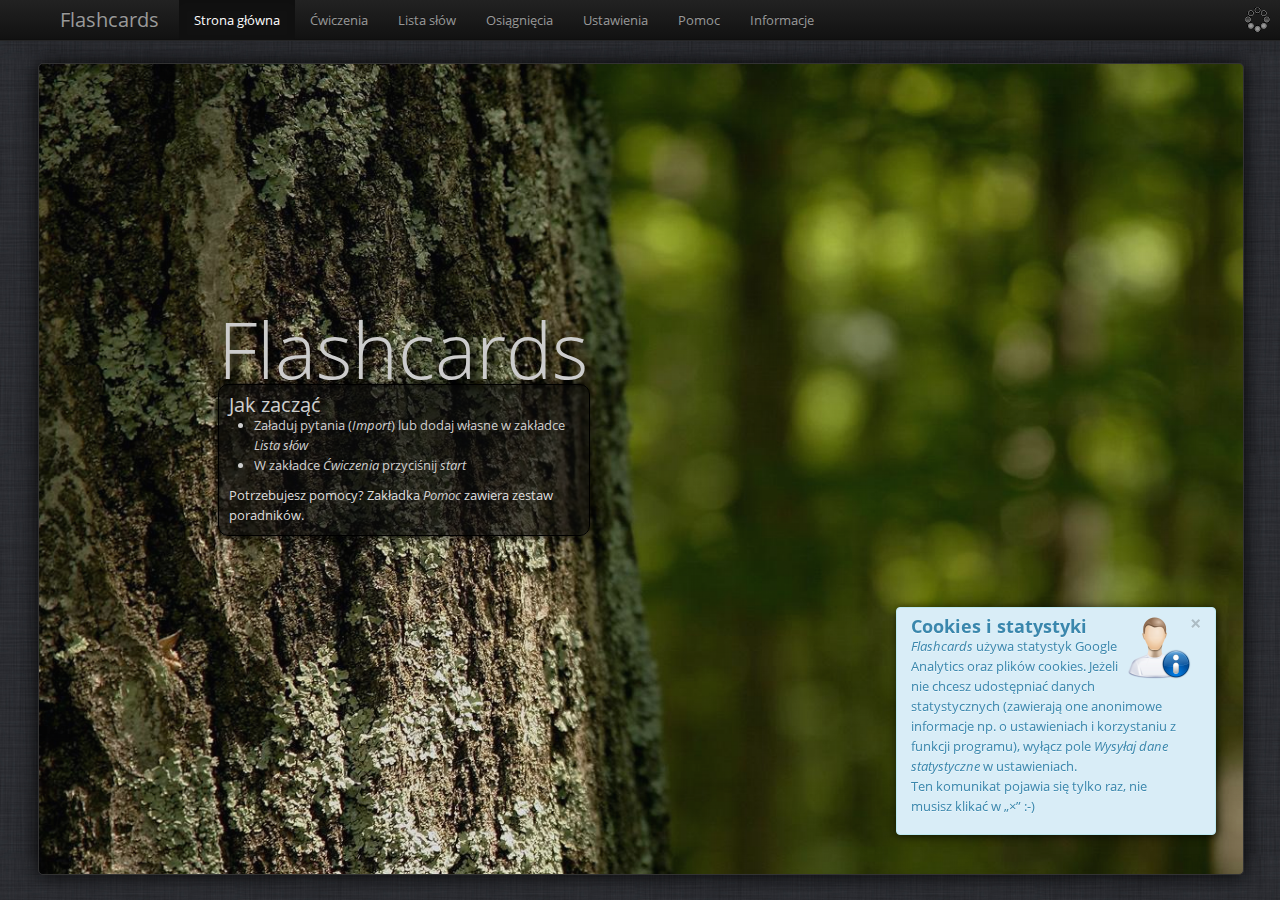
<file: index.htm>
<!DOCTYPE html>
<html xmlns="http://www.w3.org/1999/xhtml" lang="en">
    <head>
        <meta http-equiv="Content-Type" content="text/html; charset=utf-8" />
        
        <meta name="viewport" content="width=device-width, initial-scale=1.0, user-scalable=no">
        <meta name="apple-mobile-web-app-capable" content="yes">
            
        <link href="/css/bootstrap.min.css" rel="stylesheet">
        <link href="/css/bootstrap-responsive.min.css" rel="stylesheet">
        <link href="/css/font-awesome.min.css" rel="stylesheet" media="screen and (max-width: 768px)" />
        
        <link href="/css/flashcards.css" rel="stylesheet" media="screen">
        <link href="/css/flashcards-fonts.css" rel="stylesheet" media="screen and (min-width: 768px)" />
        <link href="/css/flashcards-mobile.css" rel="stylesheet" media="screen and (max-width: 768px)" />
        
        <link href="/css/flashcards-print.css" rel="stylesheet" media="print">
        
        
        <link href="/css/jquery.notifyBar.css" rel="stylesheet">
        <link rel="icon" type="image/png" href="/icon.png" />
        <title>Flashcards</title>
    </head>
    <body>
        <div class="navbar navbar-fixed-top navbar-inverse" id="navbar">
            <div class="navbar-inner">
                <div class="container">
                    <a class="font-300 brand" href="#main">Flashcards</a>
                    <div class="nav-collapse">
                        <ul class="nav">
                            <li>
                                <a href="#main">Strona główna</a>
                            </li>
                            <li>
                                <a href="#training">Ćwiczenia</a>
                            <li>
                                <a href="#wordlist">Lista słów</a>
                            </li>
                            <li>
                                <a href="#achi">Osiągnięcia</a>
                            </li>
                            <li>
                                <a href="#config">Ustawienia</a>
                            </li>
                            <li>
                                <a href="http://txt.chommik.eu/flashcards-help" target="_blank">Pomoc</a>
                            </li>
                            <li>
                                <a href="#info">Informacje</a>
                            </li>
                        </ul>
                        <ul class="nav pull-right">
                            <li>
                                <img id="loading" src="/img/loading2.gif">
                            </li>
                        </ul>
                    </div><!--/.nav-collapse -->
                </div>
            </div>
        </div>
    
        <button class="btn btn-inverse" id="mobile-navbar-btn"><i class="fa fa-bars"></i></button>
        <div class="navbar navbar-inverse" id="navbar-mobile">
            <div class="navbar-inner">
                <ul class="nav">
                    <li><a href="#main"><i class="fa fa-home"></i></a></li>
                    <li><a href="#training"><i class="fa fa-file-text-o"></i></a></li>
                    <li><a href="#wordlist"><i class="fa fa-list-ol"></i></a></li>
                    <li><a href="#achi"><i class="fa fa-star"></i></a></li>
                    <li><a href="#config"><i class="fa fa-cog"></i></a></li>
                    <li><a href="#info"><i class="fa fa-info-circle"></i></a></li>
                </ul>
            </div>
        </div>
        <div id="wrapper">
            <div id="layout">
                
                <div class="page" id="page-main">
                    <div id="brand">Flashcards</div>
                    <div class="widget" style="padding: 10px; width: 40%;">
                        <div style="font-size: 150%">Jak zacząć</div>
                        <ul>
                            <li>Załaduj pytania (<i>Import</i>) lub dodaj własne w zakładce <i>Lista słów</i></li>
                            <li>W zakładce <i>Ćwiczenia</i> przyciśnij <i>start</i></li>
                        </ul>
                            Potrzebujesz pomocy? Zakładka <i>Pomoc</i> zawiera zestaw poradników.
                    </div>
                    
                    <div id="announcements-container">
	                	<div class="alert alert-info" data-id="666">
	                		<a href="#" class="close">&times;</a>
	                		<h4>Cookies i statystyki</h4>
	                		<img src="/img/tracking-info.png" alt="image" />
	                		<p>
	                			<i>Flashcards</i> używa statystyk Google Analytics oraz plików cookies.
	                			Jeżeli nie chcesz udostępniać danych statystycznych (zawierają one anonimowe informacje
	                			np. o ustawieniach i korzystaniu z funkcji programu), wyłącz pole 
	                			<i>Wysyłaj dane statystyczne</i> w ustawieniach.<br />
	                			Ten komunikat pojawia się tylko raz, nie musisz klikać w „&times;” :-)
	                		</p>
	                	</div>
                	</div>
                </div>
                
                <div class="page row-fluid" id="page-info">
                    <div class="well">
                        <h1>Flashcards</h1>
                        <!-- WERSJA -->
                        Aktualna wersja: <span id="flashcards-ver">1.9.1</span>
                        <!-- /WERSJA -->
                    </div>
                    <div class="well well-small">
                    	<div class="span7">
	                    	<h4>Lista zmian</h4>
	                    	<pre id="changelog"></pre>
                    	</div>
                    	<div class="span5 pull-right">
	                        <h4>Użyte biblioteki</h4>
	                        <ul class="unstyled">
	                            <li><a href="http://twitter.github.com/bootstrap">Twitter Bootstrap</a></li>
	                            <li><a href="http://jquery.com">jQuery</a></li>
	                            <li><a href="https://github.com/dknight/jQuery-Notify-bar">jQuery notifyBar plugin</a></li>
	                            <li><a href="http://fontawesome.io/">Font Awesome</a></li>
	                        </ul>
                        	<p>
                            	<b>Tapety</b>: Wikimedia Commons; wall.alphacoders.com<br />
                            	<b>Ikony osiągnięć</b>: &copy; Blizzard Entertainment — World of Warcraft
                        	</p>
                    	</div>
                    	<br style="clear: both" />
                        <pre id="licence">
Copyright &copy; 2012 Rafal Macyszyn &lt;chommik12&#64;gmail.com&gt;

Permission to use, copy, modify, and/or distribute this software for any purpose with or without fee is 
hereby granted, provided that the above copyright notice and this permission notice appear in all copies.

THE SOFTWARE IS PROVIDED "AS IS" AND THE AUTHOR DISCLAIMS ALL WARRANTIES WITH REGARD TO THIS SOFTWARE 
INCLUDING ALL IMPLIED WARRANTIES OF MERCHANTABILITY AND FITNESS. IN NO EVENT SHALL THE AUTHOR BE LIABLE 
FOR ANY SPECIAL, DIRECT, INDIRECT, OR CONSEQUENTIAL DAMAGES OR ANY DAMAGES WHATSOEVER RESULTING FROM 
LOSS OF USE, DATA OR PROFITS, WHETHER IN AN ACTION OF CONTRACT, NEGLIGENCE OR OTHER TORTIOUS ACTION, 
ARISING OUT OF OR IN CONNECTION WITH THE USE OR PERFORMANCE OF THIS SOFTWARE.</pre>
                    </div>
                </div>
                
                <div class="page" id="page-training">                
                    <div class="card-stats widget">
                        <div id="control-progress">
                            Postęp: <span>--</span>%
                            <div class="progress" style="width: 200px;">
                                <div class="bar" style="width: 0%"></div>
                            </div>
                        </div>
                        
                        <div id="control-correct">
                            Poprawnych: <span>--</span>%
                            <div class="progress progress-success" style="width: 200px;">
                                <div class="bar" style="width: 0%"></div>
                            </div>
                        </div>
                        
                        <div id="control-wrong">
                            Błędnych: <span>--</span>%
                            <div class="progress progress-danger" style="width: 200px;">
                                <div class="bar" style="width: 0%"></div>
                            </div>
                        </div>
                    </div>
                    
                    <div class="card-remember-container">
                        <div class="card-remember widget">
                            <span class="q"></span> — <span class="a"></span> <!-- "Zapamiętaj:" dodaje się CSS-em -->
                            <br />
                            <span class="e"></span> <!-- "Podano:" dodaje się CSS-em -->
                        </div>    
                    </div>
                    
                    
                    <div class="card-control widget">
                        <button class="btn btn-success" id="btn-start">Start</button>
                        <button class="btn btn-danger" id="btn-stop" disabled="disabled">Koniec</button>
                        <button class="btn btn-primary" id="btn-pause">Pauza</button>
                    </div>
                    
                    <div class="card hidden">
                        <div class="card-aligner">
                            <div class="card-word">słowo</div>
                            <div class="card-answer">odpowiedź</div>
                            <div class="card-input">
                                <input type="text" />
                            </div>
                            <div class="card-buttons">
                                <div class="btn btn-primary submit" id="card-check">Sprawdź</div>
                                
                                <div class="btn btn-primary btn-large btn-block" id="card-show">Pokaż</div>
                                <div class="btn btn-success btn-large" id="card-correct">Poprawna</div>
                                
                                <div class="btn btn-danger btn-large" id="card-wrong">Błędna</div>
                            </div>
                        </div>
                    </div>
                    
                    <div class="modal" id="successModal" style="display: none">
                        <div class="modal-header">
                            <a class="close" data-dismiss="modal">×</a>
                            <h3>Ćwiczenie ukończone</h3>
                        </div>
                        <div class="modal-body">
                            Ćwiczenie ukończone. Na dole strony możesz zobaczyć swoje statystyki.
                            <br /><br />
                            Gratulacje!
                        </div>
                        <div class="modal-footer">
                            <div class="btn btn-primary" data-dismiss="modal">Zamknij</div>
                            <div class="btn" data-dismiss="modal">Dziękuję, nie ma za co.</div>
                        </div>
                    </div>
                </div>
                
                <div class="page" id="page-wordlist">
                    <div class="widget" id="wordlist">
                        <table class="table table-bordered">
                            <thead>
                                <tr>
                                    <th class="span1">#</th>
                                    <th>Pytanie</th>
                                    <th>Odpowiedź</th>
                                    <th> </th>
                                </tr>
                            </thead>
                            <tbody>
                            </tbody>
                        </table>
                    </div>
                    <div class="widget" id="wordlist-control">
                        <div class="cent">
                        	<input type="text" id="wordlist-id" class="span1" disabled="disabled" placeholder="-nowy-" />
                            <input type="text" id="wordlist-question" class="span3" placeholder="pytanie" />
                            <input type="text" id="wordlist-answer" class="span3" placeholder="odpowiedź" /> 
                            <button class="btn btn-primary" id="wordlist-add">Dodaj</button>
                            <button disabled="disabled" class="btn btn-primary" id="wordlist-change">Zmień</button>
                            <button disabled="disabled" class="btn btn-warning" id="wordlist-cancel">Anuluj</button>
                        </div>
                    </div>
                    <div class="widget" id="wordlist-settings">
                        <div class="cent">
                            <input class="wordlist-setting" type="text" placeholder="tytuł" data-var="title" />
                            <input class="wordlist-setting" type="text" placeholder="autor" data-var="author" />
                            
                            <br clear="all" /><br />
                            
                            <span>Import/eksport listy — </span>
                            <div class="btn btn-danger btn-small" id="wordlist-purge" rel="popover"
                            data-title="Czy na pewno wyczyścić listę?" data-placement="top" data-trigger="focus"
                            data-content="&lt;button id=&quot;wordlist-purge-confirm&quot; class=&quot;btn btn-danger&quot;&gt; Wyczyść &lt;/button&gt;
                            &lt;button id=&quot;wordlist-purge-cancel&quot; class=&quot;btn btn-primary&quot;&gt; Anuluj &lt;/button&gt;">
                                Wyczyść listę
                            </div>
                            <div class="btn btn-small" id="wordlist-export">Eksport</div>
                            <div class="btn btn-small" id="wordlist-import">Import</div>
                            
                            <span style="line-height: 18px; vertical-align: middle; margin-left: 4em;">Narzędzia — </span>
                            <div class="btn btn-small" id="wordlist-reverse"
                            rel="tooltip" title="Zamień pytanie ←→ odpowiedź">Odwróć</div>
                            
                            <span style="line-height: 18px; vertical-align: middle; margin-left: 4em;">Zaawansowane — </span>
                            <div class="btn btn-primary btn-small wordlist-setting" data-var="regexp">dopasowania</div>
                        </div>
                    </div>
                    
                    
                    <div class="modal" id="import-modal" style="display: none">
                        <div class="modal-header">
                            <a class="close" data-dismiss="modal">×</a>
                            <h3>Import danych</h3>
                        </div>
                        <div class="modal-body">
                        	<div class="center">
                            	<input type="number" id="import-paste" class="span3" placeholder="Podaj numer paczki (z serwera)" />
	                        </div>
	                        
	                        <div class="center" style="margin-bottom: 10px;">
                            	<b>— LUB —</b>
                            </div>
                            
                            <div class="hidden">
	                            <input type="file" id="fileimport" accept=".txt,text/plain" />
                            </div>
                            <div class="center hidden-phone">
	                            <div class="btn" id="fileselect">Wybierz plik z dysku</div>
                            </div>
                            
                            <div class="center hidden-phone" style="margin-top: 10px; margin-bottom: 10px;">
                            	<b>— LUB —</b>
                            </div>
                            
                            <div class="center">
                            	<textarea placeholder="Wklej tutaj paczkę z pytaniami"></textarea>
                            </div>
                            <div class="alert hidden alert-error">
  								<button type="button" class="close" data-dismiss="alert">×</button>
  								<strong>Błąd</strong>: <span>.</span>
							</div>
                        </div>
                        <div class="modal-footer">
                        	<a class="btn btn-small btn-warning hidden" id="import-modal-help" target="_blank" href="http://txt.chommik.eu/flashcards/import-errors/">Problemy z importem?</a>
                            <div class="btn btn-success" id="btn-import">Zaimportuj</div>
                            <div class="btn btn-success" id="btn-add">Dodaj</div>
                            <div class="btn" data-dismiss="modal">Anuluj</div>
                        </div>
                    </div>
                    
                    <div class="modal hide" id="export-upload-modal">
                    	<div class="modal-header">
                            <a class="close" data-dismiss="modal">×</a>
                            <h3>Zapis na serwer</h3>
                        </div>
                    	<div class="modal-body">
                    		<div class="center hide loading message">
                    			<img src="img/loading3.gif" alt="Loading" /><br />
                    			<b>Ładowanie…</b>
                    		</div>
                    		<div class="alert hide alert-success finished message">
                    			<h4>Zapis zakończony pomyślnie.</h4>
                    			Paczka otrzymała numer:
                    			<div class="well well-small">123</div>
                    			Żeby zaimportować tę paczkę, należy wpisać powyższy numer w pole importu.<br />
                    			Najedź myszą na numer, aby go zaznaczyć.<br />
                    		</div>
                    		<div class="alert hide alert-error finished-error message">
                    			<h4>Błąd eksportu</h4>
                    			Eksport nie powiódł się. Otrzymany błąd:<br />
                    			<pre>nieznany błąd</pre>
                    		</div>
                    	</div>
                    	<div class="modal-footer">
                    		<div class="btn btn-primary" data-dismiss="modal">Zamknij</div>
                    	</div>
                    </div>
                    
                    <div class="modal hide" id="export-modal" style="display: none">
                        <div class="modal-header">
                            <a class="close" data-dismiss="modal">×</a>
                            <h3>Eksport danych</h3>
                        </div>
                        <div class="modal-body">
                            <textarea></textarea>
                        </div>
                        <div class="modal-footer">
                            <div class="btn selectall pull-left">Zaznacz tekst</div>
                            <div class="btn savefile hidden-phone">Zapisz na dysku</div>
                            <div class="btn" data-dismiss="modal" id="export-upload">Zapisz na serwerze</div>
                            <div class="btn btn-primary" data-dismiss="modal">Zamknij</div>
                        </div>
                    </div>
                </div>
                
                <div id="achievement-container">
                    <div class="achievement" id="achi-default" style="display: none">
                        <div class="achi-header achi-header-default" style="display: none">
                            Zdobyte osiągnięcie!
                        </div>
                        <div class="achi-header achi-header-hidden" style="display: none">
                            Ukryte osiągnięcie!
                        </div>
                        <div class="achievement-toast">
                            <div class="achi-icon">
                                <img alt="Icon" />
                            </div>
                            <div class="achi-text">
                                <div class="achi-title"></div>
                                <div class="achi-description"></div>
                            </div>
                        </div>
                    </div>
                </div>

                <div class="modal hide" id="debug-modal" style="display: none">
                    <div class="modal-header">
                        <a class="close" data-dismiss="modal">×</a>
                        <h3>SECRET MODE: Dane do debugowania</h3>
                    </div>
                    <div class="modal-body">
                        <textarea></textarea>
                    </div>
                    <div class="modal-footer">
                        <div class="btn btn-primary" data-dismiss="modal">Zamknij</div>
                        <div class="btn btn-danger" id="debug-clearconfig">Wyczyść konfigurację</div>

                    </div>
                </div>
          
                <div class="page" id="page-config">

                    <div class="widget">
                        <form class="form-horizontal">
                            <fieldset>
                                <legend>Ustawienia</legend>
                                <div class="row-fluid">
                                    <div class="span5">

                                <div class="control-group">
                                    <label class="control-label" for="input01">Tryb sprawdzianu</label>
                                    <div class="controls">
                                        <input type="checkbox" id="input01" data-var="quizMode" />
                                    </div>
                                </div>
                                
                                <div class="control-group">
                                    <label class="control-label" for="input15">Tryb „leniwy” (bez wpisywania odpowiedzi)</label>
                                    <div class="controls">
                                        <input type="checkbox" id="input15" data-var="showAnswer" />
                                    </div>
                                </div>
                                
                                <div class="control-group">
                                    <label class="control-label" for="input03">Czas pokazywania pola „zapamiętaj” [ms]</label>
                                    <div class="controls">
                                        <input type="text" class="input-mini" id="input03" data-var="rememberTime" /> (0; +&infin;)
                                    </div>
                                </div>
                                
                                <div class="control-group">
                                    <label class="control-label" for="input07">Włącz animację karty</label>
                                    <div class="controls">
                                        <input type="checkbox" id="input07" data-var="enableAnim" />
                                    </div>
                                </div>
                                <div class="control-group">
                                    <label class="control-label" for="input05">Liczba powtórzeń każdego słowa </label>
                                    <div class="controls">
                                        <input type="text" class="input-mini" id="input08" data-var="repeatCount"/> &lt;1,+&infin;)
                                    </div>
                                </div>
                                
                                <div class="control-group">
                                    <label class="control-label" for="input08">Rozmiar partii pytań</label>
                                    <div class="controls">
                                        <input type="text" class="input-mini" id="input08" data-var="wordListChunk" /> &lt;1, +&infin;)
                                    </div>
                                </div>
                                
                                <div class="control-group">
                                    <label class="control-label" for="input14">Separator importu</label>
                                    <div class="controls">
                                        <input type="text" class="input-mini" id="input14" data-var="separator" />
                                    </div>
                                </div>
                                </div>
                                <div class="span6">
                                <div class="control-group">
                                    <label class="control-label" for="input09">Włącz dźwięki</label>
                                    <div class="controls">
                                        <input type="checkbox" id="input09" data-var="enableSound" />
                                    </div>
                                </div>
                                
                                <div class="control-group">
                                    <label class="control-label" for="input10">Pokazuj błędną odpowiedź w polu Zapamiętaj</label>
                                    <div class="controls">
                                        <input type="checkbox" id="input10" data-var="incorrectShow" />
                                    </div>
                                </div>
                                
                                <div class="control-group">
                                    <label class="control-label" for="input11">Włącz zdobywanie osiągnięć</label>
                                    <div class="controls">
                                        <input type="checkbox" id="input11" data-var="achievementsEnable" />
                                    </div>
                                </div>
                                
                                <div class="control-group">
                                    <label class="control-label" for="input07">Opcje dopasowania</label>
                                    <div class="controls">
                                        <label class="checkbox">
                                            <input type="checkbox" data-var="matchCase" />
                                            Wymagaj dopasowania wielkości liter ("i'm" &#8800; "I'm")
                                        </label>
                                        <label class="checkbox">
                                            <input type="checkbox" data-var="matchPunctation" />
                                            Wymagaj dopasowania interpunkcji ("I'm" &#8800; "Im")
                                        </label>
                                    </div>
                                </div>
                                
                                <div class="control-group">
                                    <label class="control-label" for="input13">Wysyłaj dane statystyczne</label>
                                    <div class="controls">
                                        <input type="checkbox" id="input13" data-var="enableTracking" rel="tooltip" title="Po zmianie wymagane odświeżenie strony" />
                                    </div>
                                </div>
                                
                                
                                
                                <div class="control-group hidden-phone">
                                    <label class="control-label" for="input12">Opcje czcionek</label>
                                    <div class="controls">
                                        <input type="checkbox" id="input12" data-var="font300" /> — lekka <br />
                                        <input type="checkbox" id="input13" data-var="fontOld" /> — klasyczna
                                    </div>
                                </div>
                                
                                
                                </div>
                                </div>                                
                                <div class="control-group hidden-phone">
                                    <label class="control-label" for="input06">URL tapety</label>
                                    <div class="controls">
                                        <input type="text" class="input-large" id="input06" data-var="wallpaper" />
                                        <br />
                                        <div id="wallpaper-buttons">                                        	
                                        	<div class="btn btn-mini" data-id="1">1</div>
                                            <div class="btn btn-mini btn-warning" data-id="2">2</div>
                                            <div class="btn btn-mini btn-warning" data-id="3">3</div>
                                            <div class="btn btn-mini" data-id="4">4</div>
                                            <div class="btn btn-mini btn-warning" data-id="5">5</div>
                                            <div class="btn btn-mini" data-id="6">6</div>
                                            <div class="btn btn-mini" data-id="7">7</div>
                                            <div class="btn btn-mini" data-id="8">8</div>
                                            <div class="btn btn-mini" data-id="9">9</div>
                                            <div class="btn btn-mini btn-warning" data-id="10">A</div>
                                            <div class="btn btn-mini" data-id="11">B</div>
                                            <div class="btn btn-mini" data-id="12">C</div>
                                            <div class="btn btn-mini btn-primary" data-id="13" rel="tooltip" title="Tapeta na dziś – zmieniana codziennie">na dziś</div>
                                        </div>
                                        <div class="help-block"><strong>Pomoc:</strong>
                                            W zestawie jest 12 domyślnych tapet. Żółty przycisk oznacza pliki ok. 1MB.
                                        </div>
                                    </div>
                                </div>
                            </fieldset>
                        </form>
                    </div>
                </div>
                
                <div class="page" id="page-achi">
                    <div class="widget" id="achi-table">
                        <table class="table table-bordered">
                            <thead>
                                <tr>
                                    <th class="span1">#</th>
                                    <th>Nazwa</th>
                                    <th>Opis</th>
                                </tr>
                            </thead>
                            <tbody>
                            </tbody>
                        </table>
                    </div>
                </div>
                               
                <div id="frame">
                    <div id="bg" style="display: none"> </div>
                </div>
            </div>
                
            </div>
            <script src="/js/jquery.js"></script>
            
            <script src="/js/bootstrap.js"></script>
            
            <script src="/js/jquery.notifyBar.js"></script>
            <!-- <script src="/js/levenshtein.js"></script> -->
            <script src="/js/konami.js"></script>
            <script src="/js/prefixfree.min.js"></script>
            <script src="/js/Blob.js"></script>
            <script src="/js/FileSaver.js"></script>
            
            <script src="/js/flashcards.js"></script>
            
            <script>
            	$(document).ready(function() {
    				Flashcards.init();
    				Achievements.init();
				    });
            </script>
            
            <script type="text/javascript">
			  var _gaq = _gaq || [];
			  _gaq.push(['_setAccount', 'UA-7807169-4']);
			  _gaq.push(['_trackPageview']);
			  _gaq.push(['_trackPageLoadTime']);
			  (function() {
			  	if (!Flashcards.config.get('enableTracking')) return;
			    var ga = document.createElement('script'); ga.type = 'text/javascript'; ga.async = true;
			    ga.src = ('https:' == document.location.protocol ? 'https://ssl' : 'http://www') + '.google-analytics.com/ga.js';
			    var s = document.getElementsByTagName('script')[0]; s.parentNode.insertBefore(ga, s);
			  })();
			</script>
            
            <audio src="http://static.chommik.eu/ok.ogg" id="snd-ok" autobuffer />
            <audio src="http://static.chommik.eu/error.ogg" id="snd-err" autobuffer />
    </body>
</html>
</file>
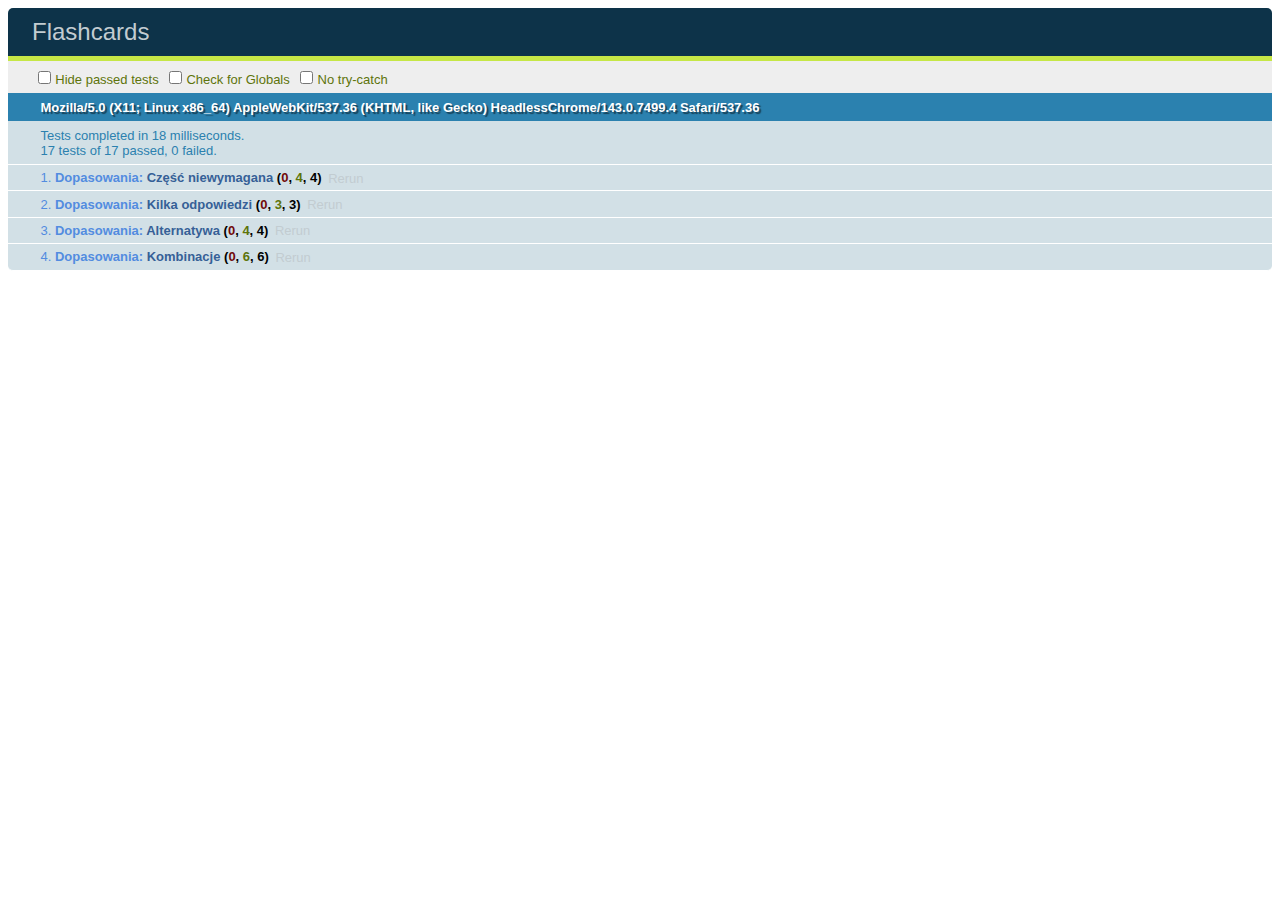
<file: devel/tests.html>
<!DOCTYPE html>
<html>
<head>
  <meta charset="utf-8">
  <title>Flashcards</title>
  <link rel="stylesheet" href="qunit-1.10.0.css">
</head>
<body>
  <div id="qunit"></div>
  <div id="qunit-fixture"></div>
  
  <script src="qunit-1.10.0.js"></script>
  <script src="/js/jquery.js"></script>
  <script src="/js/bootstrap.js"></script>
  <script src="/js/konami.js"></script>
  <script src="/js/flashcards.js"></script>
  
  <script>
  	/* ------ */ module("Dopasowania"); /* ------ */
    test("Część niewymagana", function() {
      State.wordset.regexp = 1;
      var question = "abc [def]";
      ok( Flashcards.checkAnswer("abc", question), "Tylko wymagane");
      ok( Flashcards.checkAnswer("abc def", question), "Podana całość");
      ok( !Flashcards.checkAnswer("abc ddd", question), "Podano za dużo");
      ok( !Flashcards.checkAnswer("asd", question), "Podano nieprawidłową część wymaganą");
    });

    test("Kilka odpowiedzi", function() {
      State.wordset.regexp = 1;
      var question = "{a/b/c/d}";
      ok( Flashcards.checkAnswer("a/b/c/d", question), "Kolejność oryginalna");
      ok( Flashcards.checkAnswer("a/c/b/d", question), "Kolejność inna");
      ok( !Flashcards.checkAnswer("a/b/c", question), "Podane za mało wyrazów");
    });
    
    test("Alternatywa", function() {
    	State.wordset.regexp = 1;
      	var question = "a {a|b}";
      	ok( Flashcards.checkAnswer("a a", question), "Poprawne - opcja 1.");
      	ok( Flashcards.checkAnswer("a b", question), "Poprawne - opcja 2.");
      	ok( !Flashcards.checkAnswer("a x", question), "Błąd w alteratywie");
      	ok( !Flashcards.checkAnswer("x a", question), "Błąd w części stałej");
    });

    test("Kombinacje", function() {
      State.wordset.regexp = 1;
      var question = "a [a|x]";
      ok( Flashcards.checkAnswer("a a", question), "Poprawne - podano całość, wariant 1");
      ok( Flashcards.checkAnswer("a x", question), "Poprawne - podano całość, wariant 2");
      ok( Flashcards.checkAnswer("a", question), "Poprawne - podano tylko wymagane");
      ok( !Flashcards.checkAnswer("a f", question), "Podana błędna częśc opcjonalna");
      ok( !Flashcards.checkAnswer("s", question), "Podana tylko błędna część wymagana");
      ok( !Flashcards.checkAnswer("f a", question), "Podana całość, błędna część wymagana");
    });
  </script>
</body>
</html>
</file>
<file: css/flashcards.css>
/*  -moz-border-radius :5px;
 -webkit-border-radius: 5px; */

.navbar {
    margin-bottom: 0;
}
#bg {
    width: 94%;
    height: 90%;
    position: fixed;
    top: 7%;
    left: 3%;
    z-index: -5;
    border: 1.5px solid;
    border-radius: 5px;
    box-shadow: 0px 0px 20px #000;
    opacity: 0.9;
    margin: auto auto;
    background-size: cover;
}
#frame {
    position: fixed;
    width: 100%;
    height: 100%;
    top: 0;
    left: 0;
    background: repeat url(/img/background.jpg) center center;
    z-index: -6
}
* {
    font-family: 'Open Sans', 'Droid Sans', 'verdana', 'helvetica', sans-serif;
    font-size: 13px;
}
a {
    text-decoration: none;
}
a:hover {
    text-decoration: underline;
}
a:focus {
    outline: none;
}

#wrapper {
    width: 100%;
    display: table-cell;
    vertical-align: middle;
}
#layout {
    width: 70%;
    margin-left: auto;
    margin-right: auto;
}
body {
    width: 100%;
    height: 100%;
    display: table;
    position: fixed;
}
.widget {
    margin-bottom: 25px;
    margin-top: 25px;
    padding: 5px;
}
div.header {
    margin: 0;
}
.page {
    display: none;
}
.page.active {
    display: block;
}

.btn-mini {
    padding: 2px 6px;
    font-size: 11px;
    line-height: 14px;
}

.widget {
    background: rgba(10,10,10,0.7);
    border: 1px solid #000;
    -moz-border-radius: 10px;
    -webkit-border-radius: 10px;
    -webkit-box-shadow: 0px 0px 10px #000;
    color: #ddd;
}
.widget .form-actions {
    color: #eee;
    background: rgba(230,230,230,0.4);
}

label,legend {
    color: #ccc;
}

.widget *:not(.btn, input) {
    color: #cecece;
}
.widget legend {
    padding-left: 5%;
    width: 95%;
}
.card {
    background: rgba(230,230,230,0.8);
    /* border: 1px solid #000; */
    -moz-border-radius: 10px;
    -webkit-border-radius: 10px;
    -webkit-box-shadow: 0px 0px 10px #000;
    color: #ddd;
    height: 250px;
    min-width: 400px;
    display: table;
    margin: 0 auto;
    -webkit-transition-duration: 0.3s;
    -webkit-backface-visibility: hidden;
    -moz-transition-duration: 0.3s;
    -moz-backface-visibility: hidden;
    padding: 0.5em;
}
.card.hidden {
    -moz-transform: rotateY(180deg);
    -webkit-transform: rotateY(180deg);
    transform: rotateY(180deg);
    -moz-backface-visibility: hidden;
    -webkit-backface-visibility: hidden;
}
.card-aligner {
    display: table-cell;
    vertical-align: middle;
}
.card-word,.card-answer {
    margin: 0 auto 15px auto;
    width: 100%;
    text-align: center;
    color: #252525;
    font-size: 60px;
    line-height: 60px;
    height: 30%;
    display: inline-block;
    word-wrap: break-word;
}

.card-answer {
    font-style: italic;
}

.card-input {
    margin: 0 20px;
    text-align: center;
}
.card-input input {
    margin: 0 auto;
    min-width: 400px;
    text-align: center;
    color: #252525;
    font-size: 40px;
    line-height: 50px;
    height: 30%;
}
.card-buttons {
    text-align: center;
    margin-top: 20px;
}
.card-stats {
    position: fixed;
    bottom: 5%;
    right: 5%;
    margin-bottom: 0;
    padding: 5px;
}
.card-control {
    position: fixed;
    bottom: 5%;
    left: 5%;
    margin-bottom: 0;
    padding: 5px;
}

.card-remember-container {
    position: fixed;
    bottom: 5%;
    left: 0;
    margin: 0 auto;
    text-align: center;
    width: 100%;
}

.card-remember {
    padding: 5px;
    margin: 0 auto;
    min-width: 30%;
    text-align: center;
    display: inline-block;
    max-width: 60%;
}

.cent {
    margin: 0 auto;
    text-align: center;
}
.spacer {
    margin-bottom: 0.3em;
}
#wordlist {
    overflow-y: scroll;
    max-height: 500px;
    min-height: 150px;
    padding: 5px;    
}

#wordlist-control {
    padding: 5px;
}

#wordlist-control input {
    text-align: center;
    vertical-align: top;
}

#import-modal textarea {
    height: 10em;
    width: 95%;
    font-family: monospace;
}
#debug-modal textarea {
    width: 98%;
    height: 15em;
    font-family: monospace;
}

#export-modal textarea {
    width: 96%;
    height: 20em;
    font-family: monospace;
}

.navbar .container {
    margin-left: 60px;
    width: auto;
}

label, input, button, select, textarea {
    font-size: 13px;
}

.import-modal,.export-modal textarea {
    width: 97%;    
}

.card-remember .e:not(:empty)::before {
    
    content: "Podano: ";
    font-weight: bold;
    display: inline;
}

.card-remember .q:not(:empty)::before {
    
    content: "Zapamiętaj: ";
    font-weight: bold;
    display: inline;
}

.achievement-toast {
    background-color: #363636;
    background-image: linear-gradient(top, #444, #222);
    border-radius: 4px;
    border: 1px solid rgba(0, 0, 0, 0.0980392);
    box-shadow: rgba(255, 255, 255, 0.2) 0px 1px 0px 0px inset, rgba(0, 0, 0, 0.0470588) 0px 1px 2px 0px;
    margin: 0;
    padding: 4px 14px;
    text-align: center;
    text-shadow: rgba(0, 0, 0, 0.247059) 0px -1px 0px;
    width: 350px;
    height: 100px;
    display: table;
    margin: 0 auto;
}

.achi-icon {
    width: 64px;
    height: 64px;
    vertical-align: middle;
    display: table-cell;
}

.achi-title {
    vertical-align: top;
    color: #fff;
    font-weight: bold;
    border-bottom: 1px solid;
    width: 90%;
    margin: 0 auto;
    font-size: 150%;
    margin-bottom: 10px;
}

.achi-text {
    display: table-cell;
    vertical-align: middle;
}

.achi-description {
    vertical-align: bottom;
    color: #eee;
    font-size: 120%;
}

.achi-header {
    width: 380px;
    text-align: center;
    font-size: 200%;
    color: #FFB90F;
    margin-bottom: 10px;
    font-weight: bold;
    text-shadow: #000 2px 2px 2px;
    margin: 0 auto;
    margin-top: 40px;
}

#achievement-container {
    position: fixed;
    min-width: 0;
    width: 100%;
    left: 0;
    bottom: 5%;
}

#achi-table {
    max-height: 600px;
    overflow-y: scroll;
    overflow-x: hidden;
}

#achi-table tr td:nth-child(1) {
    text-align: center;
}

#achi-table tr.disabled td {
    color: #555;
}

#achi-table tr.disabled td img {
    opacity: 0.3;
}

#achi-table img {
    width: 32px;
}

#achi-default {
    display: none;
}

@media screen and (max-height: 700px) {
    #wordlist {
        max-height: 300px;
    }
}

#loading {
    padding: 7px 10px;
    display: none;
}

#brand {
    font-size: 600%;
    color: #ccc;
    text-shadow: 6px 6px 6px rgba(0, 0, 0, 0.8);
    font-weight: 300;
}

.navbar .brand {
    font-weight: 400;
}

.card-input input {
    font-weight: 300;
    font-family: inherit;
}

.card-word,.card-answer {
    font-weight: 300;
}

.font-300 * {
    font-weight: 300;
}

.font-300 strong {
    font-weight: bold;
}

.font-classic * {
    font-family: 'Droid Sans', 'verdana', 'helvetica', sans-serif !important;
}

.hidden {
    display: none;
}

.center {
    text-align: center;
    margin: inherit auto;
}

.highlight {
	background-color: rgba(120, 120, 120, 0.5);
}

#wordlist table td:last-child {
	text-align: center;
	width: 50pt;
}

.finished .well {
	text-align: center;
	font-size: 3em;
	width: 50%;
	margin: 0 auto;
	line-height: 1em;
}

#announcements-container {
    position: fixed;
    min-width: 0;
    width: 25%;
    right: 5%;
    float: right;
    bottom: 5%;
}

#announcements-container .alert {
	box-shadow: 1px 1px 10px rgba(0,0,0,0.7);
	clear: all;
	overflow: hidden;
}

#announcements-container .alert img {
	float: right;
	margin-top: -21px;
	margin-right: -11px;
}

#changelog {
	max-height: 10em;
	font-size: 8pt;
	line-height: 10pt;
	overflow-y: scroll;
	overflow-x: hidden;
	font-family: monospace;
	white-space: pre-wrap;
}

#licence {
	font-size: 10pt;
	line-height: 12pt;
}

#navbar-mobile, #brand-mobile {
    display: none;
}
</file>
<file: css/flashcards-fonts.css>
@font-face {
  font-family: 'Open Sans';
  font-style: normal;
  font-weight: bold;
  src: local('Open Sans Bold'), url("/fnt/OpenSans-Bold.ttf");
}
@font-face {
  font-family: 'Open Sans';
  font-style: normal;
  font-weight: 300;
  src: local('Open Sans Light'), url("/fnt/OpenSans-Light.ttf");
}
@font-face {
  font-family: 'Open Sans';
  font-style: italic;
  font-weight: bold;
  src: local('Open Sans Bold Italic'), url("/fnt/OpenSans-BoldItalic.ttf");
}
@font-face {
  font-family: 'Open Sans';
  font-style: italic;
  font-weight: 300;
  src: local('Open Sans Light Italic'), url("/fnt/OpenSans-LightItalic.ttf");
}
@font-face {
  font-family: 'Open Sans';
  font-style: italic;
  font-weight: normal;
  src: local('Open Sans Italic'), url("/fnt/OpenSans-Italic.ttf");
}
@font-face {
  font-family: 'Open Sans';
  font-style: normal;
  font-weight: normal;
  src: local('Open Sans'), url("/fnt/OpenSans-Regular.ttf");
}
</file>
<file: css/flashcards-mobile.css>
#bg, #navbar {
    display: none;
}

#brand {
    display: block;
    position: fixed;
    bottom: 0;
    right: 0;
    z-index: -1;
    padding: 0;
    margin: 0 10px 10px 0;
    font-size: 250%;
    opacity: 0.5;
}

#navbar-mobile,#mobile-navbar-btn {
    display: block;
    position: fixed;
    height: 50px;
    z-index: 10;
}

#mobile-navbar-btn {
    opacity: 0.7;
}

#navbar-mobile {
    top: 0;
    left: 42px;
    width: 100%;
    display: none;
    overflow: hidden;
}

.nav li a, .nav li {
    display: inline-block;
    height: 50px;
}

.navbar .nav > li > a > i {
    font-size: 200%;
}

#navbar-mobile .navbar-inner {
    padding: 0 3px 0 3px;
    min-height: 1px;
    height: 48px;
}

.modal {
    position: absolute;
}

body {
    position: absolute;
    padding: 0;
}

#wrapper {
    display: block;
}

#layout {
    width: 95%;
}

#page-main .widget {
    width: 80% !important;
    margin-top: 15%;
}

#wordlist {
    max-height: 250px;
}

#wordlist-id, #wordlist-question, #wordlist-answer {
    display: inline-block;
}

#wordlist-id { 
    width: 15%; 
}
#wordlist-question, #wordlist-answer { 
    width: 37%; 
}

#wordlist table td {
    max-width: 25%;
}

#import-modal textarea, #export-modal textarea {
    height: auto;
}

#page-achi .widget {
    max-height: none;
    overflow: hidden;
}

.card {
    z-index: 9;
    height: auto;
    min-width: 0;
}

.card-word, .card-answer {
    font-size: 200%;
    line-height: 200%;
    margin-bottom: 5px;
}

.card-input input {
    height: auto;
    min-width: 100px;
    font-size: 120%;
    line-height: 120%;
}

.card-stats .progress {
    width: 100px !important; 
    margin: 0 auto 10px auto;
}

.card-control {
    width: 7em;
    bottom: 4em;
    z-index: 0;
    left: 10px;
}

.card-stats {
    bottom: 4em;
    z-index: 0;
    right: 10px;
}

.card-remember-container {
    width: 100%;
    margin: 0 auto;
    z-index: 1;
    bottom: 10px;
    height: 2.5em;
}

.card-buttons {
    margin-top: 10px;
}

.card-remember {
    max-width: 90%;
}

.card-control button {
    width: 100%;
    display: block;
    margin: 3px 0;
}
</file>
<file: css/flashcards-print.css>
@font-face {
  font-family: 'Open Sans';
  font-style: normal;
  font-weight: bold;
  src: local('Open Sans Bold'), url("/fnt/OpenSans-Bold.ttf");
}
@font-face {
  font-family: 'Open Sans';
  font-style: normal;
  font-weight: 300;
  src: local('Open Sans Light'), url("/fnt/OpenSans-Light.ttf");
}
@font-face {
  font-family: 'Open Sans';
  font-style: italic;
  font-weight: bold;
  src: local('Open Sans Bold Italic'), url("/fnt/OpenSans-BoldItalic.ttf");
}
@font-face {
  font-family: 'Open Sans';
  font-style: italic;
  font-weight: 300;
  src: local('Open Sans Light Italic'), url("/fnt/OpenSans-LightItalic.ttf");
}
@font-face {
  font-family: 'Open Sans';
  font-style: italic;
  font-weight: normal;
  src: local('Open Sans Italic'), url("/fnt/OpenSans-Italic.ttf");
}
@font-face {
  font-family: 'Open Sans';
  font-style: normal;
  font-weight: normal;
  src: local('Open Sans'), url("/fnt/OpenSans-Regular.ttf");
}

* {
    font-family: 'Open Sans', 'Droid Sans', 'verdana', 'helvetica', sans-serif;
    font-size: 10pt;
}

body,html {
	margin: 3pt;
}

.navbar, .btn, .page, 
#wordlist-control, 
#wordlist-settings div *:not(.wordlist-setting),
.wordlist-setting[data-var="author"]{
	display: none;
}

#page-wordlist {
	display: block;
}

#wordlist table {
	width: auto;
}

#wordlist {
	width: 100%;
}

#wordlist table {
	display: table;
	position: relative;
	top: 40pt;
}

.table td {
	background-color: #fff;
	padding: 3px;
}

thead {
	display: table-header-group;
}

#wordlist table tr td:last-child, 
#wordlist table tr th:last-child {
	display: none;
}

#wordlist table tr td:nth-child(1), 
#wordlist table tr th:nth-child(1) {
	font-size: 8pt;
	width: auto;
	text-align: center;
}

.wordlist-setting[data-var="title"] {
	display: block;
	position: absolute;
	top: 0;
	border: 0;
	font-size: 24pt;
	line-height: 30pt;
	width: auto;
	height: auto;
	color: #000;
}
</file>
<file: devel/qunit-1.10.0.css>
/**
 * QUnit v1.10.0 - A JavaScript Unit Testing Framework
 *
 * http://qunitjs.com
 *
 * Copyright 2012 jQuery Foundation and other contributors
 * Released under the MIT license.
 * http://jquery.org/license
 */

/** Font Family and Sizes */

#qunit-tests, #qunit-header, #qunit-banner, #qunit-testrunner-toolbar, #qunit-userAgent, #qunit-testresult {
	font-family: "Helvetica Neue Light", "HelveticaNeue-Light", "Helvetica Neue", Calibri, Helvetica, Arial, sans-serif;
}

#qunit-testrunner-toolbar, #qunit-userAgent, #qunit-testresult, #qunit-tests li { font-size: small; }
#qunit-tests { font-size: smaller; }


/** Resets */

#qunit-tests, #qunit-tests ol, #qunit-header, #qunit-banner, #qunit-userAgent, #qunit-testresult, #qunit-modulefilter {
	margin: 0;
	padding: 0;
}


/** Header */

#qunit-header {
	padding: 0.5em 0 0.5em 1em;

	color: #8699a4;
	background-color: #0d3349;

	font-size: 1.5em;
	line-height: 1em;
	font-weight: normal;

	border-radius: 5px 5px 0 0;
	-moz-border-radius: 5px 5px 0 0;
	-webkit-border-top-right-radius: 5px;
	-webkit-border-top-left-radius: 5px;
}

#qunit-header a {
	text-decoration: none;
	color: #c2ccd1;
}

#qunit-header a:hover,
#qunit-header a:focus {
	color: #fff;
}

#qunit-testrunner-toolbar label {
	display: inline-block;
	padding: 0 .5em 0 .1em;
}

#qunit-banner {
	height: 5px;
}

#qunit-testrunner-toolbar {
	padding: 0.5em 0 0.5em 2em;
	color: #5E740B;
	background-color: #eee;
	overflow: hidden;
}

#qunit-userAgent {
	padding: 0.5em 0 0.5em 2.5em;
	background-color: #2b81af;
	color: #fff;
	text-shadow: rgba(0, 0, 0, 0.5) 2px 2px 1px;
}

#qunit-modulefilter-container {
	float: right;
}

/** Tests: Pass/Fail */

#qunit-tests {
	list-style-position: inside;
}

#qunit-tests li {
	padding: 0.4em 0.5em 0.4em 2.5em;
	border-bottom: 1px solid #fff;
	list-style-position: inside;
}

#qunit-tests.hidepass li.pass, #qunit-tests.hidepass li.running  {
	display: none;
}

#qunit-tests li strong {
	cursor: pointer;
}

#qunit-tests li a {
	padding: 0.5em;
	color: #c2ccd1;
	text-decoration: none;
}
#qunit-tests li a:hover,
#qunit-tests li a:focus {
	color: #000;
}

#qunit-tests ol {
	margin-top: 0.5em;
	padding: 0.5em;

	background-color: #fff;

	border-radius: 5px;
	-moz-border-radius: 5px;
	-webkit-border-radius: 5px;
}

#qunit-tests table {
	border-collapse: collapse;
	margin-top: .2em;
}

#qunit-tests th {
	text-align: right;
	vertical-align: top;
	padding: 0 .5em 0 0;
}

#qunit-tests td {
	vertical-align: top;
}

#qunit-tests pre {
	margin: 0;
	white-space: pre-wrap;
	word-wrap: break-word;
}

#qunit-tests del {
	background-color: #e0f2be;
	color: #374e0c;
	text-decoration: none;
}

#qunit-tests ins {
	background-color: #ffcaca;
	color: #500;
	text-decoration: none;
}

/*** Test Counts */

#qunit-tests b.counts                       { color: black; }
#qunit-tests b.passed                       { color: #5E740B; }
#qunit-tests b.failed                       { color: #710909; }

#qunit-tests li li {
	padding: 5px;
	background-color: #fff;
	border-bottom: none;
	list-style-position: inside;
}

/*** Passing Styles */

#qunit-tests li li.pass {
	color: #3c510c;
	background-color: #fff;
	border-left: 10px solid #C6E746;
}

#qunit-tests .pass                          { color: #528CE0; background-color: #D2E0E6; }
#qunit-tests .pass .test-name               { color: #366097; }

#qunit-tests .pass .test-actual,
#qunit-tests .pass .test-expected           { color: #999999; }

#qunit-banner.qunit-pass                    { background-color: #C6E746; }

/*** Failing Styles */

#qunit-tests li li.fail {
	color: #710909;
	background-color: #fff;
	border-left: 10px solid #EE5757;
	white-space: pre;
}

#qunit-tests > li:last-child {
	border-radius: 0 0 5px 5px;
	-moz-border-radius: 0 0 5px 5px;
	-webkit-border-bottom-right-radius: 5px;
	-webkit-border-bottom-left-radius: 5px;
}

#qunit-tests .fail                          { color: #000000; background-color: #EE5757; }
#qunit-tests .fail .test-name,
#qunit-tests .fail .module-name             { color: #000000; }

#qunit-tests .fail .test-actual             { color: #EE5757; }
#qunit-tests .fail .test-expected           { color: green;   }

#qunit-banner.qunit-fail                    { background-color: #EE5757; }


/** Result */

#qunit-testresult {
	padding: 0.5em 0.5em 0.5em 2.5em;

	color: #2b81af;
	background-color: #D2E0E6;

	border-bottom: 1px solid white;
}
#qunit-testresult .module-name {
	font-weight: bold;
}

/** Fixture */

#qunit-fixture {
	position: absolute;
	top: -10000px;
	left: -10000px;
	width: 1000px;
	height: 1000px;
}
</file>
